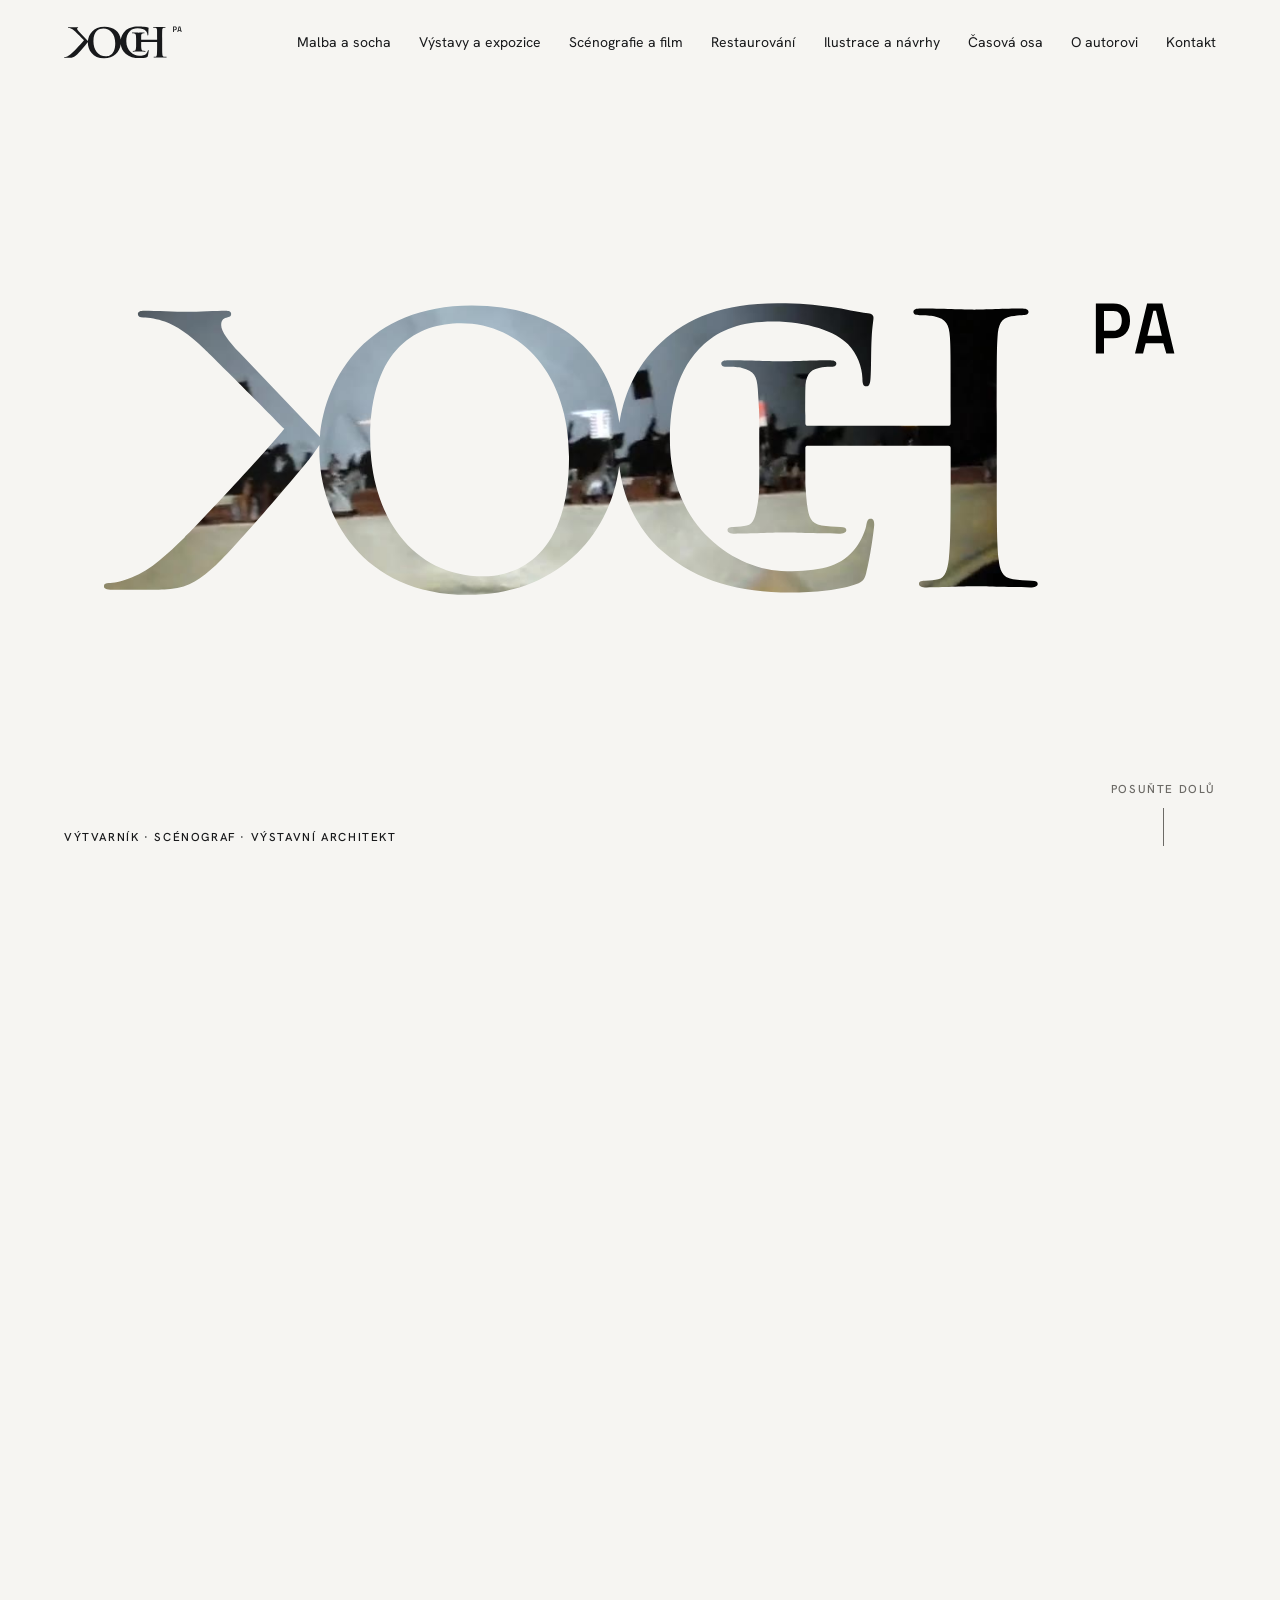
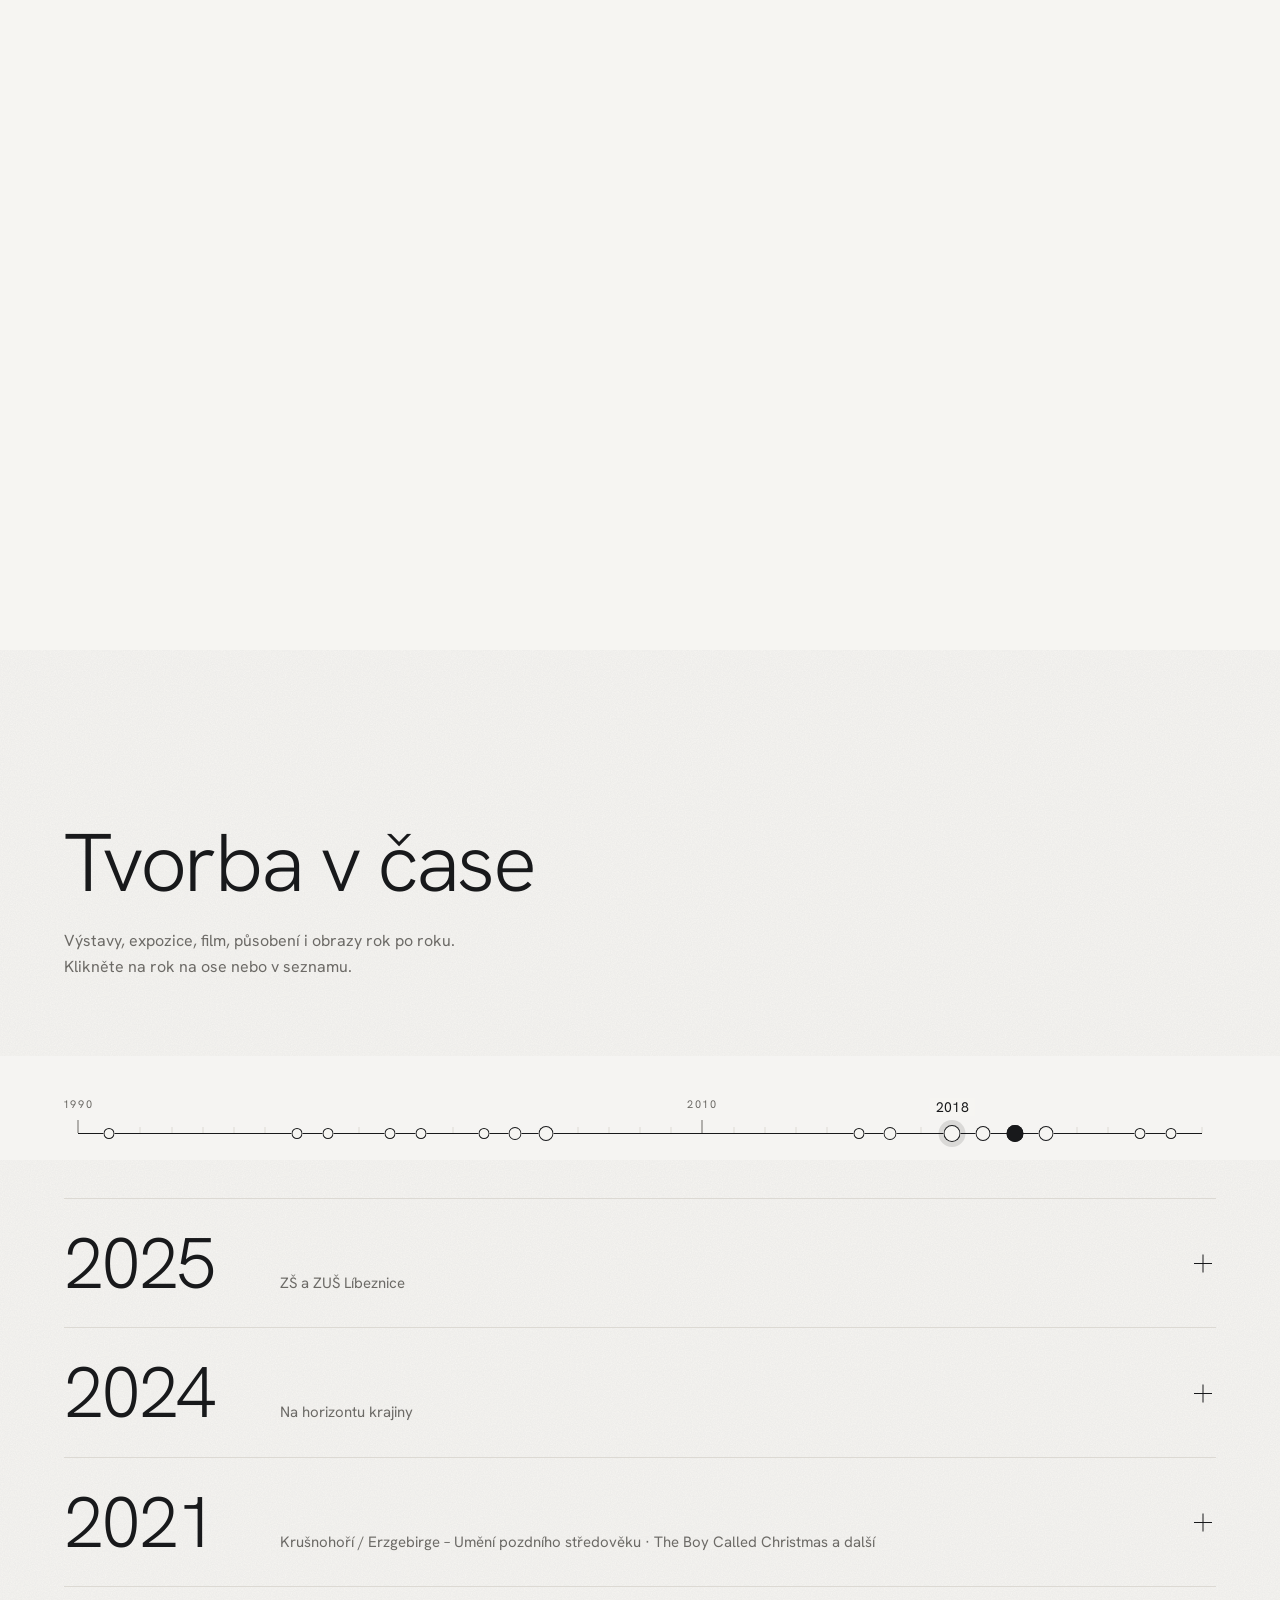
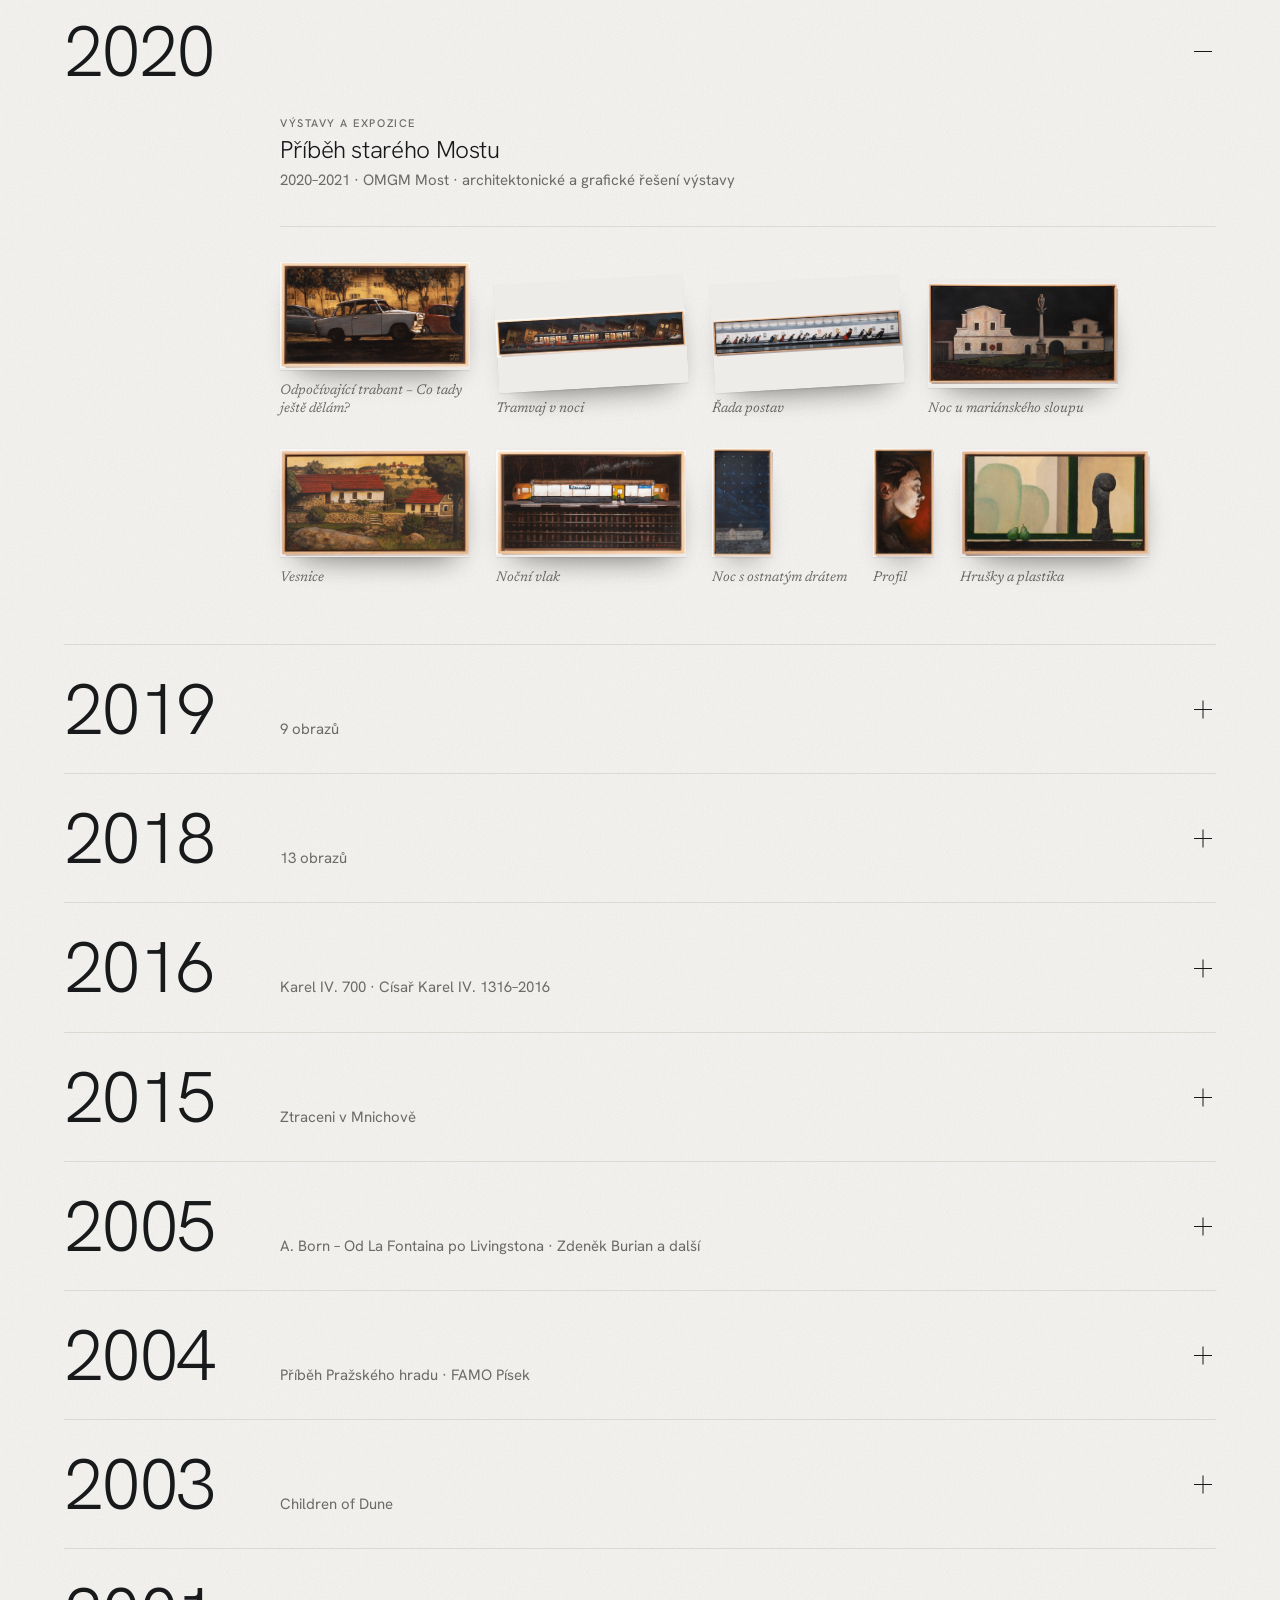
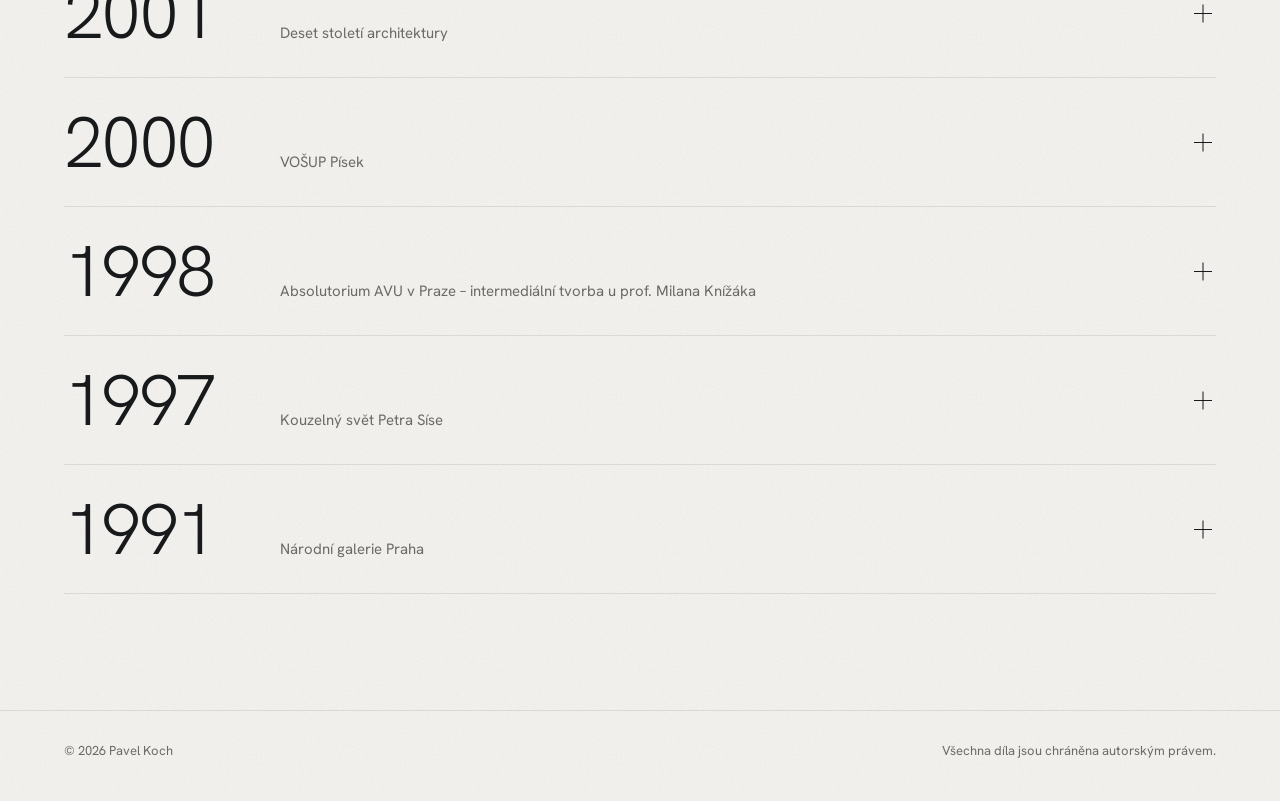
<file: index.html>
<!DOCTYPE html>
<html lang="cs">
<head>
<meta charset="utf-8">
<meta name="viewport" content="width=device-width, initial-scale=1">
<title>Pavel Koch – malba, výstavní architektura, scénografie</title>
<link rel="icon" href="images/favicon.svg?v=ko" type="image/svg+xml">
<meta name="description" content="Pavel Koch – výtvarník, scénograf a výstavní architekt. Malé obrazy na deskách, barevné plochy a plastiky. Díla k prohlédnutí i k zakoupení.">
<link rel="preconnect" href="https://fonts.googleapis.com">
<link rel="preconnect" href="https://fonts.gstatic.com" crossorigin>
<link href="https://fonts.googleapis.com/css2?family=Hanken+Grotesk:wght@300;400;500&family=Newsreader:ital,opsz,wght@1,6..72,400&display=swap" rel="stylesheet">
<link rel="stylesheet" href="styles.css?v=20261124c">
</head>
<body>
<div class="cursor" aria-hidden="true"><span>prohlédnout</span></div>

<header class="top">
  <a class="brand" href="#uvod" aria-label="Pavel Koch – úvod"><span class="sig" aria-hidden="true"></span></a>
  <nav class="nav" aria-label="Hlavní" data-catnav></nav>
  <button class="menu-btn" aria-expanded="false" aria-controls="mnav">Menu</button>
</header>
<div class="mnav" id="mnav" hidden data-catnav></div>

<main id="top">
  <section class="intro home" aria-label="Úvod">
    <div class="intro-stick">
      <video class="intro-vid" muted loop playsinline autoplay preload="auto" poster="images/video/karluv-most.jpg"><source src="images/video/karluv-most.mp4" type="video/mp4"></video>
      <div class="intro-veil" aria-hidden="true"></div>
      <h1 class="sr-only" data-name>Pavel Koch</h1>
      <p class="intro-cap">Výtvarník · scénograf · výstavní architekt</p>
      <p class="intro-hint" aria-hidden="true">Posuňte dolů</p>
      <a class="intro-more" href="#projekt-pohrebni-pruvod-karla-iv">Pohřební průvod Karla IV. · model, 9 m <span aria-hidden="true">→</span></a>
    </div>
  </section>

  <section class="index home" aria-label="Rozcestník">
    <p class="index-k" data-titles></p>
    <h2 class="index-h">Malba, výstavní architektura<br>a scénografie</h2>
    <ol class="index-list" data-index></ol>
  </section>

  <section class="cat page" id="kategorie" aria-live="polite">
    <div class="cat-head"><p class="crumb"></p><h2 class="cat-title"></h2></div>
    <div class="cat-grid"></div>
    <div class="cat-more"><h3 class="cat-more-h"></h3><ol class="cat-list"></ol></div>
  </section>

  <section class="folder page" id="projekt">
    <div class="fold-head">
      <p class="crumb"></p>
      <h2 class="fold-title"></h2>
      <dl class="fold-meta"></dl>
      <p class="fold-text"></p>
      <a class="fold-link outro-link" target="_blank" rel="noopener" hidden></a>
    </div>
    <div class="fold-video" hidden><video controls muted loop playsinline preload="metadata"></video></div>
    <div class="salon"></div>
    <nav class="fold-nav" aria-label="Další složky"></nav>
  </section>

<section class="time page" id="cas" aria-labelledby="cas-h">
<div class="time-head">
<p class="crumb"><a href="#uvod">Úvod</a> / Časová osa</p>
<h2 class="cat-title" id="cas-h">Tvorba v čase</h2>
<p class="time-lead">Výstavy, expozice, film, působení i obrazy rok po roku. Klikněte na rok na ose nebo v seznamu.</p>
</div>
<nav class="time-rail" aria-label="Roky"></nav>
<ol class="time-list"></ol>
</section>

<section class="author page" id="autor">
    <figure class="portrait"><div class="portrait-empty">Portrét autora<br><small>nahraje se v administraci</small></div></figure>
    <div class="author-text">
      <p class="titles" data-titles></p>
      <h2>O autorovi</h2>
      <div class="bio" data-bio></div>
      <blockquote data-quote></blockquote>
      <h3>Vybrané realizace</h3><p class="cv-sub">Výstavní architektura, scénografie a malba pro Pražský hrad, muzea a galerie</p>
      <ol class="cv"></ol>
      <dl class="facts"><dt>Film</dt><dd data-film></dd><dt>Vzdělání</dt><dd data-education></dd></dl>
      <a class="back" href="#uvod">← Zpět na úvod</a>
    </div>
  </section>

  <section class="contact page" id="kontakt">
    <h2>Kontakt</h2>
    <div class="contact-grid">
      <form name="poptavka" class="form" novalidate>
        <div class="field"><label for="f-jmeno">Jméno</label><input id="f-jmeno" name="jmeno" autocomplete="name" required></div>
        <div class="field"><label for="f-email">E-mail</label><input id="f-email" name="email" type="email" autocomplete="email" required></div>
        <div class="field"><label for="f-dilo">Dílo</label><select id="f-dilo" name="dilo"><option value="">Obecný dotaz</option></select></div>
        <div class="field"><label for="f-zprava">Zpráva</label><textarea id="f-zprava" name="zprava" rows="4"></textarea></div>
        <button class="btn" type="submit">Napsat e-mail</button>
        <p class="form-msg" role="status" aria-live="polite"></p>
      </form>
      <address class="direct">
        <p class="small">Napište nebo zavolejte přímo</p>
        <a class="big" data-email></a>
        <a class="big" data-phone></a>
        <a class="ig" data-instagram target="_blank" rel="noopener"></a>
        <p class="loc" data-location></p>
        <a class="back" href="#uvod">← Zpět na úvod</a>
      </address>
    </div>
  </section>
</main>

<footer class="foot">
    <span>© <span data-year></span> <span data-name>Pavel Koch</span></span>
  <span>Všechna díla jsou chráněna autorským právem.</span>
</footer>

<!-- Detail díla -->
<div class="viewer" tabindex="-1" role="dialog" aria-modal="true" aria-labelledby="v-title" hidden>
  <div class="v-stage">
    <div class="v-img"><img alt=""><div class="loupe" aria-hidden="true"></div>
      <div class="box3d" hidden><div class="cube"><i class="f front"></i><i class="f back"></i><i class="f left"></i><i class="f right"></i><i class="f top"></i><i class="f bottom"></i></div></div>
      <div class="compare" hidden><img class="c-before" alt=""><div class="c-after"><img alt=""></div><div class="c-handle" role="slider" tabindex="0" aria-label="Posun srovnání" aria-valuemin="0" aria-valuemax="100" aria-valuenow="50"><span></span></div><p class="c-lab l"></p><p class="c-lab r">Hotové dílo</p></div>
    </div>
    <div class="v-thumbs"></div>
    <p class="v-hint">Najeďte myší pro lupu · kliknutím přiblížíte</p>
  </div>
  <aside class="v-info">
    <p class="v-cat"></p>
    <h2 id="v-title"></h2>
    <dl class="v-meta"></dl>
    <p class="v-status"></p>
    <p class="v-desc"></p>
    <div class="v-actions">
      <button class="btn" data-inquire>Mám zájem o dílo</button>
      <div class="v-tools">
        <button class="chip" data-3d>Otočit desku ve 3D</button>
        <button class="chip" data-process>Jak vznikalo</button>
        <button class="chip" data-scale>Velikost v prostoru</button>
      </div>
    </div>
    <div class="v-nav">
      <button data-prev aria-label="Předchozí dílo">← Předchozí</button>
      <span class="v-count"></span>
      <button data-next aria-label="Další dílo">Další →</button>
    </div>
  </aside>
  <button class="v-close" aria-label="Zavřít">Zavřít</button>

  <div class="scale" hidden>
    <div class="scale-room">
      <div class="scale-wall"></div>
      <div class="scale-floor"></div>
      <img class="scale-art" alt="">
      <div class="scale-plinth"></div>
      <svg class="scale-person" viewBox="0 0 60 175" aria-hidden="true"><path d="M30 4a11 11 0 1 1 0 22a11 11 0 1 1 0-22zM17 30h26c6 0 9 4 9 10l-3 50c0 3-2 5-5 5l-2 76c0 2-2 4-4 4h-4c-2 0-3-2-3-4l-1-60h-2l-1 60c0 2-1 4-3 4h-4c-2 0-4-2-4-4l-2-76c-3 0-5-2-5-5L8 40c0-6 3-10 9-10z"/></svg>
    </div>
    <p class="scale-cap"></p>
    <button class="btn ghost scale-back">Zpět na detail</button>
  </div>
</div>

<script src="app.js?v=20261124d"></script>
</body>
</html>
</file>
<file: styles.css>
/*
VOICE: tichá, přesná galerie – díla mluví, web mlčí
IDEA: zeď galerie s muzejními štítky; detail jako pohled zblízka s lupou
PICTURE: dílo zavěšené na zdi se skutečným stínem, štítek vedle
COLOUR and TYPE: galerijní bílá, grafitová, jediný akcent = tečky stavu; Newsreader + Hanken Grotesk
LAYOUT: „salonní“ zavěšení v nepravidelném rytmu, hodně vzduchu, mobil v jednom sloupci
*/
:root{
  color-scheme:light;
  --wall:#f6f5f2;--wall2:#eeece8;--ink:#18191b;--mute:#6c6a66;--line:#dcd9d3;
  --ok:#4c6a55;--res:#a8843b;--sold:#9b3a31;
  --serif:"Newsreader",Georgia,"Times New Roman",serif;
  --sans:"Hanken Grotesk",system-ui,-apple-system,"Segoe UI",sans-serif;
  --pad:max(5vw,20px);
  --ease:cubic-bezier(.22,.61,.24,1);
}
*{box-sizing:border-box;min-width:0}
[hidden]{display:none!important}
html{scroll-padding-top:80px;overflow-x:clip}
body{margin:0;background:var(--wall);color:var(--ink);font:17px/1.6 var(--sans);overflow-x:clip;-webkit-font-smoothing:antialiased}
img{display:block;max-width:100%}
a{color:inherit}
button{font:inherit;color:inherit;background:none;border:0;padding:0;cursor:pointer}
:focus-visible{outline:1px solid var(--ink);outline-offset:4px}
h1,h2,h3{font-family:var(--serif);font-weight:300;line-height:1.05;margin:0;text-wrap:balance}
::selection{background:var(--ink);color:var(--wall)}

/* hlavička */
.top{position:fixed;inset:0 0 auto;z-index:20;display:flex;align-items:center;justify-content:space-between;padding:22px var(--pad);transition:transform .5s var(--ease),background .4s}
.top.scrolled{background:color-mix(in srgb,var(--wall) 88%,transparent);backdrop-filter:blur(10px);-webkit-backdrop-filter:blur(10px)}
.top.hide{transform:translateY(-100%)}
.brand{font-family:var(--serif);font-size:21px;text-decoration:none;letter-spacing:.01em}
.nav{display:flex;gap:36px}
.nav a,.menu-btn{font-size:15px;text-decoration:none;position:relative;padding:6px 0}
.nav a::after{content:"";position:absolute;left:0;right:0;bottom:2px;height:1px;background:currentColor;transform:scaleX(0);transform-origin:right;transition:transform .45s var(--ease)}
.nav a:hover::after{transform:scaleX(1);transform-origin:left}
.menu-btn{display:none;min-height:44px}
.mnav{position:fixed;inset:0;z-index:19;background:var(--wall);display:flex;flex-direction:column;justify-content:center;align-items:center;gap:10px}
.mnav a{font-family:var(--serif);font-size:44px;font-weight:300;text-decoration:none;padding:8px 20px}

/* odhalení nadpisů */
.mask{display:block;overflow:hidden;padding-bottom:.2em;margin-bottom:-.2em}
.mask>span{display:inline-block;transform:translateY(105%);transition:transform 1.3s var(--ease)}
.in .mask>span,.mask.in>span{transform:none}
/* zavěšené dílo */
.hung{position:relative;cursor:none}
.hung:active img{transform:scale(.985)}
.hung img{transition:transform 1.1s var(--ease),box-shadow 1.1s var(--ease)}
.is-flat img{box-shadow:0 1px 1px rgba(20,18,15,.07),0 22px 40px -22px rgba(20,18,15,.42),14px 30px 60px -40px rgba(20,18,15,.3)}
.hung:hover img{transform:translateY(-4px)}
.is-flat.hung:hover img{box-shadow:0 1px 1px rgba(20,18,15,.07),0 34px 56px -26px rgba(20,18,15,.45),18px 40px 80px -44px rgba(20,18,15,.32)}

/* muzejní štítek */
.label{font-size:13.5px;line-height:1.5;color:var(--mute);max-width:280px}
.label b{display:block;font:italic 400 19px/1.25 var(--serif);color:var(--ink);margin-bottom:3px}
.label .st{display:inline-flex;align-items:center;gap:7px;margin-top:4px;color:var(--ink)}
.dot{width:7px;height:7px;border-radius:50%;background:var(--ok);flex:none}
.dot.res{background:var(--res)}.dot.sold{background:var(--sold)}.dot.priv{background:var(--mute)}

.salon{display:flex;flex-wrap:wrap;column-gap:max(28px,3.5%);row-gap:clamp(64px,7vw,110px);align-items:flex-start}
.piece{margin:0;display:flex;flex-direction:column;gap:18px;flex:none}
.piece .hung{display:block;width:100%}
.piece img{width:100%;object-fit:cover;background:var(--wall2)}
.piece:not(:has(.is-flat)) img{object-fit:contain}
.piece.gone{display:none}
.demo-note{margin:80px 0 0;font-size:13px;color:var(--mute)}

/* o autorovi */
.author{display:grid;grid-template-columns:minmax(0,5fr) minmax(0,6fr);gap:clamp(32px,7vw,120px);padding:clamp(80px,10vw,150px) var(--pad);background:var(--wall2)}
.portrait{margin:0;position:sticky;top:110px;align-self:start}
.portrait img{width:100%;aspect-ratio:4/5;object-fit:cover}
.portrait-empty{aspect-ratio:4/5;display:grid;place-items:center;text-align:center;border:1px solid var(--line);color:var(--mute);font-family:var(--serif);font-size:20px;font-style:italic}
.portrait-empty small{font:13px var(--sans);font-style:normal}
.author h2{font-size:clamp(40px,4.6vw,68px);margin-bottom:36px}
.bio p{margin:0 0 1.1em;max-width:58ch}
blockquote{margin:48px 0;padding:0;font:italic 300 clamp(24px,2.4vw,32px)/1.3 var(--serif);max-width:26ch}
.author h3{font-size:24px;margin:56px 0 6px}
.cv-sub{margin:0 0 18px;font-size:14px;color:var(--mute)}
.titles{margin:0 0 10px;font-size:14px;color:var(--mute)}
.facts{display:grid;grid-template-columns:110px minmax(0,1fr);gap:12px 16px;margin:34px 0 0;font-size:15px}
.facts dt{color:var(--mute)}.facts dd{margin:0}
.cv{list-style:none;margin:0;padding:0;border-top:1px solid var(--line)}
.cv li{padding:14px 0;border-bottom:1px solid var(--line);font-size:16px}
.cv li em{font-style:normal;color:var(--mute)}
.cv b{font-weight:500;font-variant-numeric:tabular-nums}

/* kontakt */
.contact{padding:clamp(90px,12vw,180px) var(--pad) clamp(70px,8vw,120px)}
.contact h2{font-size:clamp(34px,4.4vw,64px);max-width:18ch;margin-bottom:clamp(48px,6vw,90px)}
.contact-grid{display:grid;grid-template-columns:minmax(0,7fr) minmax(0,4fr);gap:clamp(40px,8vw,140px)}
.form{display:grid;gap:30px;max-width:640px}
.field{display:grid;gap:4px}
.field label{font-size:13px;color:var(--mute)}
.field input,.field select,.field textarea{font:300 22px/1.4 var(--serif);color:var(--ink);background:transparent;border:0;border-bottom:1px solid var(--line);padding:8px 0 10px;border-radius:0;transition:border-color .3s;-webkit-appearance:none;appearance:none;width:100%}
.field select{background:url("data:image/svg+xml,%3Csvg xmlns='http://www.w3.org/2000/svg' width='12' height='8'%3E%3Cpath d='M1 1l5 5 5-5' fill='none' stroke='%2318191b'/%3E%3C/svg%3E") no-repeat right 4px center}
.field textarea{resize:vertical;min-height:110px}
.field input:focus,.field select:focus,.field textarea:focus{outline:0;border-bottom-color:var(--ink)}
.btn{justify-self:start;min-height:52px;padding:14px 30px;background:var(--ink);color:var(--wall);border-radius:60px;font-size:15px;letter-spacing:.01em;transition:transform .4s var(--ease),background .3s}
.btn:hover{transform:translateY(-2px)}
.btn.ghost{background:transparent;color:var(--ink);box-shadow:inset 0 0 0 1px var(--ink)}
.form-msg{margin:0;font-size:15px;min-height:1.4em}
.direct{font-style:normal;display:flex;flex-direction:column;gap:8px}
.direct .small{margin:0 0 10px;font-size:13px;color:var(--mute)}
.direct .big{font:300 clamp(22px,2vw,28px)/1.3 var(--serif);text-decoration:none;overflow-wrap:anywhere;width:fit-content;background:linear-gradient(currentColor,currentColor) 0 100%/0 1px no-repeat;transition:background-size .5s var(--ease)}
.direct .big:hover{background-size:100% 1px}
.direct .ig{margin-top:14px;font-size:15px}
.loc{margin:22px 0 0;color:var(--mute);font-size:15px}
.foot{display:flex;justify-content:space-between;flex-wrap:wrap;gap:12px;padding:30px var(--pad) 40px;border-top:1px solid var(--line);font-size:13px;color:var(--mute)}

/* kurzor */
.cursor{--c:var(--ink);--b:var(--wall);position:fixed;left:0;top:0;z-index:60;pointer-events:none;opacity:0;transition:opacity .3s}
.cursor::before{content:"";position:absolute;left:-3px;top:-3px;width:6px;height:6px;border-radius:50%;background:var(--c);transition:background-color .3s}
.cursor span{position:absolute;left:12px;top:-12px;padding:3px 10px 4px;border-radius:20px;background:color-mix(in srgb,var(--b) 86%,transparent);-webkit-backdrop-filter:blur(6px);backdrop-filter:blur(6px);font:italic 400 15px/18px var(--serif);color:var(--c);white-space:nowrap;opacity:0;transform:translateX(-6px);transition:opacity .35s var(--ease),transform .5s var(--ease)}
.cursor.big span{opacity:1;transform:none}
.cursor.lt{--c:#ece6dc;--b:#0b0d11}
.cursor{filter:drop-shadow(0 0 1.5px rgba(255,255,255,.5))}
.cursor.lt{filter:drop-shadow(0 0 1.5px rgba(0,0,0,.45))}
@media (hover:hover) and (pointer:fine){
  .cursor.on{opacity:1}
  html,body,a,button,.hung,.tile{cursor:none}
  input,textarea,select,.viewer,.viewer *{cursor:auto}
  .viewer button,.viewer a,.viewer label{cursor:pointer}
}
@media not ((hover:hover) and (pointer:fine)){.hung{cursor:pointer}}

/* odhalení při scrollu */
.rv{opacity:0;transform:translateY(28px)}
.rv.in{opacity:1;transform:none;transition:opacity 1.1s var(--ease),transform 1.3s var(--ease)}
.rv-img .hung{clip-path:inset(0 0 100% 0)}
.rv-img.in .hung{clip-path:inset(0);transition:clip-path 1.4s var(--ease)}

/* detail */
.viewer{position:fixed;inset:0;z-index:40;background:var(--wall);display:grid;grid-template-columns:minmax(0,1fr) 400px;opacity:0;transition:opacity .5s var(--ease)}
.viewer.open{opacity:1}
.v-stage{position:relative;display:flex;flex-direction:column;align-items:center;justify-content:center;padding:70px 40px 30px;background:var(--wall2);overflow:hidden}
.v-img{position:relative;flex:1;display:flex;align-items:center;justify-content:center;width:100%;min-height:0;cursor:zoom-in;touch-action:pan-y}
.v-img img{max-width:100%;max-height:100%;object-fit:contain;transition:transform .5s var(--ease),opacity .4s;user-select:none;-webkit-user-drag:none}
.v-img.zoom{cursor:grab;touch-action:none}
.v-img.zoom img{transition:none}
.loupe{position:absolute;width:220px;height:220px;border-radius:50%;pointer-events:none;box-shadow:0 0 0 1px rgba(255,255,255,.7),0 20px 50px -10px rgba(0,0,0,.45);background-repeat:no-repeat;opacity:0;transition:opacity .25s;left:0;top:0}
.v-img.lens .loupe{opacity:1}
.v-thumbs{display:flex;gap:10px;margin-top:20px;min-height:0}
.v-thumbs button{width:58px;height:58px;opacity:.45;transition:opacity .3s}
.v-thumbs button[aria-current=true]{opacity:1;box-shadow:0 0 0 1px var(--ink)}
.v-thumbs img{width:100%;height:100%;object-fit:cover}
.v-hint{margin:14px 0 0;font-size:12.5px;color:var(--mute)}
.v-info{padding:110px 44px 36px;display:flex;flex-direction:column;overflow-y:auto}
.v-cat{margin:0 0 14px;font-size:13px;color:var(--mute)}
.v-info h2{font-size:clamp(34px,3vw,46px);font-style:italic;margin-bottom:26px}
.v-meta{display:grid;grid-template-columns:auto minmax(0,1fr);gap:8px 20px;margin:0 0 22px;font-size:15px}
.v-meta dt{color:var(--mute)}.v-meta dd{margin:0}
.v-status{display:flex;align-items:center;gap:9px;margin:0 0 22px;font-size:15px}
.v-desc{margin:0 0 30px;color:#3b3b3c;font-size:16px}
.v-desc:empty{display:none}
.v-actions{display:flex;flex-direction:column;gap:12px}
.v-actions .btn{justify-self:stretch;width:100%}
.v-nav{margin-top:auto;padding-top:34px;display:flex;justify-content:space-between;align-items:center;font-size:14px}
.v-nav button{min-height:44px;color:var(--mute);transition:color .3s}.v-nav button:hover{color:var(--ink)}
.v-count{font-size:13px;color:var(--mute);font-variant-numeric:tabular-nums}
.v-close{position:absolute;top:22px;right:var(--pad);min-height:44px;padding:0 4px;font-size:15px;z-index:3}

/* měřítko */
.scale{position:fixed;inset:0;z-index:45;background:var(--wall);display:flex;flex-direction:column;align-items:center;justify-content:center;padding:70px 20px 30px;gap:18px}
.scale-room{position:relative;width:min(92vw,1100px);height:min(64svh,620px);overflow:hidden}
.scale-wall{position:absolute;inset:0 0 14%;background:linear-gradient(#efede9,#e6e3de)}
.scale-floor{position:absolute;inset:86% 0 0;background:linear-gradient(#cdc6bb,#bdb5a8)}
.scale-art{position:absolute;bottom:0;transition:all .8s var(--ease)}
.scale-art.flat{box-shadow:0 18px 30px -16px rgba(0,0,0,.45)}
.scale-plinth{position:absolute;background:linear-gradient(90deg,#f7f6f3,#e4e1dc);box-shadow:inset 0 1px #fff,8px 6px 18px -8px rgba(0,0,0,.25)}
.scale-person{position:absolute;fill:#9c968c;opacity:.55}
.scale-cap{margin:0;font-size:14px;color:var(--mute);text-align:center}

@media (max-width:1000px){
  .viewer{grid-template-columns:minmax(0,1fr);grid-template-rows:62svh auto;overflow-y:auto}
  .v-stage{padding:64px 16px 16px}
  .v-info{padding:30px var(--pad) 40px;overflow:visible}
  .v-hint{display:none}
}
@media (max-width:800px){
  body{font-size:16px}
  .nav{display:none}.menu-btn{display:block}
  .salon{row-gap:64px}
  .author{grid-template-columns:minmax(0,1fr)}
  .portrait{position:static;max-width:440px}
  .contact-grid{grid-template-columns:minmax(0,1fr)}
  .btn{width:100%;justify-self:stretch}
  .facts{grid-template-columns:minmax(0,1fr);gap:2px}.facts dd{margin-bottom:12px}
}
@media (prefers-reduced-motion:reduce){
  .mask>span{transform:none}
  *,*::before,*::after{animation:none!important;transition:none!important;scroll-behavior:auto!important}
  .rv{opacity:1;transform:none}.rv-img .hung{clip-path:none}
}
.viewer:focus{outline:0}

/* hlavička: logo vlevo, menu vpravo */
.top{justify-content:flex-start}.top .nav{margin-left:auto}
@media (max-width:800px){.menu-btn{margin-left:auto}}

/* ===== Díla odhalovaná scrollem ===== */
.piece .hung{overflow:hidden;will-change:clip-path}
.piece .hung img{transform-origin:50% 60%;will-change:transform}
.piece .label{will-change:transform,opacity}
.is-flat.hung{overflow:visible}

/* ===== Nástroje v detailu ===== */
.v-tools{display:flex;flex-wrap:wrap;gap:8px;margin-top:6px}
.chip{min-height:40px;padding:8px 16px;border-radius:40px;font-size:14px;box-shadow:inset 0 0 0 1px var(--line);transition:box-shadow .3s,background .3s,color .3s}
.chip:hover{box-shadow:inset 0 0 0 1px var(--ink)}
.chip[aria-pressed=true]{background:var(--ink);color:var(--wall);box-shadow:none}

/* 3D deska */
.box3d{position:absolute;inset:0;display:grid;place-items:center;perspective:1600px;cursor:grab;touch-action:none;z-index:2;background:var(--wall2)}
.box3d:active{cursor:grabbing}
.cube{position:relative;transform-style:preserve-3d;transition:transform .9s var(--ease)}
.cube.drag{transition:none}
.cube .f{position:absolute;left:50%;top:50%;backface-visibility:hidden}
.cube .front{background-size:cover;background-position:center;box-shadow:0 0 0 .5px rgba(0,0,0,.2)}
.cube .back{background:#5b4630 linear-gradient(135deg,#6a5338,#4b3a28)}
.cube .left,.cube .right{background:linear-gradient(90deg,#b99a6d,#e2cba3 45%,#c4a679)}
.cube .top,.cube .bottom{background:linear-gradient(#e6d1ab,#bf9f72)}
.box3d::after{content:"Táhněte myší nebo prstem";position:absolute;bottom:16px;left:0;right:0;text-align:center;font-size:12.5px;color:var(--mute)}
.box3d .shadow{position:absolute}

/* Jak vznikalo – srovnání */
.compare{position:absolute;inset:0;z-index:2;background:var(--wall2);user-select:none;touch-action:none;cursor:ew-resize;--x:50%}
.compare img{position:absolute;inset:0;width:100%;height:100%;object-fit:contain;pointer-events:none}
.c-after{position:absolute;inset:0;clip-path:inset(0 0 0 var(--x))}
.c-handle{position:absolute;top:0;bottom:0;left:var(--x);width:44px;margin-left:-22px;display:grid;place-items:center;cursor:ew-resize}
.c-handle::before{content:"";position:absolute;top:0;bottom:0;left:50%;width:1px;background:var(--ink);opacity:.7}
.c-handle span{position:relative;width:42px;height:42px;border-radius:50%;background:var(--wall);box-shadow:0 0 0 1px var(--ink),0 10px 30px -10px rgba(0,0,0,.4)}
.c-handle span::before{content:"‹ ›";position:absolute;inset:0;display:grid;place-items:center;font-size:17px;letter-spacing:4px;padding-left:3px}
.c-lab{position:absolute;top:14px;margin:0;font-size:13px;padding:6px 12px;border-radius:30px;background:var(--wall);color:var(--ink)}
.c-lab.l{left:14px}.c-lab.r{right:14px}
@media (prefers-reduced-motion:reduce){}

/* ===== Světlý dřevěný rám se stínovou spárou (jako autorovy rámy) ===== */
img.fr{box-sizing:border-box;border-style:solid;border-color:#dcc39b;border-image:linear-gradient(135deg,#ecdcbc,#d7b98c 45%,#c9a777) 1;background:#1a1613;object-fit:cover}
.cube .front.fr{box-sizing:border-box;border:solid #dcc39b;border-width:calc(var(--fw,12px));padding:6px;background-color:#1a1613;background-clip:content-box,padding-box;border-image:linear-gradient(135deg,#ecdcbc,#d7b98c 45%,#c9a777) 1}

/* ===== Podpis jako logo ===== */
.brand{display:block;line-height:0;padding:4px 0}
.sig{display:block;width:118px;height:33px;background:currentColor;-webkit-mask:url(images/logo-maska.svg) left center/contain no-repeat;mask:url(images/logo-maska.svg) left center/contain no-repeat;transition:width .5s var(--ease),transform .5s var(--ease)}
.brand:hover .sig{transform:scale(1.04)}
@media (max-width:800px){.sig{width:96px;height:27px}}

/* ===== Stránky z menu (hlavní stránka = galerie) ===== */
body:not([data-view=home]) .home{display:none!important}
body:not([data-view=kategorie]) #kategorie,body:not([data-view=projekt]) #projekt,body:not([data-view=autor]) #autor,body:not([data-view=kontakt]) #kontakt{display:none!important}
body:not([data-view]) .page{display:none!important}
.page{min-height:calc(100svh - 90px);padding-top:clamp(120px,14vw,170px)!important;animation:pg .6s var(--ease)}
@keyframes pg{from{opacity:0;transform:translateY(10px)}to{opacity:1;transform:none}}
.nav a[aria-current]{text-decoration:underline;text-underline-offset:6px;text-decoration-thickness:1px}
.back{display:inline-block;margin-top:clamp(48px,6vw,80px);font-size:15px;color:var(--mute);text-decoration:none;border-bottom:1px solid var(--line);padding-bottom:3px;transition:color .3s,border-color .3s}
.back:hover{color:var(--ink);border-color:var(--ink)}
.outro{padding:clamp(90px,11vw,170px) var(--pad) clamp(80px,9vw,140px);border-top:1px solid var(--line)}
.outro h2{font-size:clamp(32px,4vw,58px);max-width:20ch;margin-bottom:clamp(32px,4vw,52px)}
.outro-row{display:flex;flex-wrap:wrap;align-items:center;gap:18px 34px}
.outro .btn{display:inline-flex;align-items:center;text-decoration:none}
.outro-link{font-size:15px;color:var(--ink);text-decoration:none;border-bottom:1px solid var(--line);padding-bottom:3px;transition:border-color .3s}
.outro-link:hover{border-color:var(--ink)}
@media (prefers-reduced-motion:reduce){.page{animation:none}}

/* ===== Úmyslný náklon zavěšení ===== */
.hung img{rotate:var(--tilt,0deg)}
@media (max-width:559px){
  .salon{column-gap:16px;row-gap:44px}
  .piece{gap:12px}
  .piece .label{font-size:12px;line-height:1.45}
  .piece .label b{font-size:16px}
}

/* ===== Nová struktura 2026-11: logo, úvod s videem, kategorie a složky ===== */
.sr-only{position:absolute!important;width:1px;height:1px;overflow:hidden;clip:rect(0 0 0 0);white-space:nowrap}
.top .nav{gap:clamp(18px,2.2vw,34px)}
.nav a{font-size:14px;white-space:nowrap}
.top.over{color:var(--ink);background:transparent!important;backdrop-filter:none!important;-webkit-backdrop-filter:none!important}
.top.over .nav a[aria-current]{text-decoration:none}
.top.over.vid{color:#efe9e0}

/* úvod: tmavá plocha s vyříznutým logem, skrz písmena běží video */
.intro{--p:0;height:250vh;position:relative;background:var(--wall);color:var(--ink)}
.intro-stick{position:sticky;top:0;height:100svh;overflow:hidden}
.intro-vid{position:absolute;inset:0;width:100%;height:100%;object-fit:cover}
.intro-veil{position:absolute;inset:-1px;background:var(--wall);will-change:transform,opacity;contain:strict;
  -webkit-mask:url(images/logo-maska.svg) center/var(--lw,84vw) auto no-repeat,linear-gradient(#000,#000);-webkit-mask-composite:xor;
  mask:url(images/logo-maska.svg) center/var(--lw,84vw) auto no-repeat exclude,linear-gradient(#000,#000)}
.intro-cap{position:absolute;left:var(--pad);bottom:clamp(28px,6vh,60px);margin:0;font-size:14px;letter-spacing:.08em;opacity:calc(1 - var(--p) * 5)}
.intro-hint{position:absolute;right:var(--pad);bottom:clamp(28px,6vh,60px);margin:0;font-size:13px;color:var(--mute);opacity:calc(1 - var(--p) * 5)}
.intro-hint::after{content:"";display:block;width:1px;height:38px;margin:10px auto 0;background:currentColor;animation:hint 2.2s var(--ease) infinite;transform-origin:top}
@keyframes hint{0%{transform:scaleY(0)}50%{transform:scaleY(1);transform-origin:top}51%{transform-origin:bottom}100%{transform:scaleY(0);transform-origin:bottom}}
.intro-more{position:absolute;left:var(--pad);bottom:clamp(28px,6vh,60px);font-size:15px;text-decoration:none;color:#fff;padding:12px 20px;border:1px solid rgba(255,255,255,.55);border-radius:60px;background:rgba(20,20,22,.35);opacity:clamp(0,calc((var(--p) - .8) * 6),1);pointer-events:none;transition:background .3s}
.intro.end .intro-more{pointer-events:auto}
.intro-more:hover{background:rgba(20,20,22,.6)}
@media (prefers-reduced-motion:reduce){.intro{height:100svh}.intro-hint{display:none}}

/* rozcestník */
.index{padding:clamp(90px,12vw,170px) var(--pad) clamp(70px,9vw,130px)}
.index-k{margin:0 0 18px;font-size:14px;color:var(--mute);letter-spacing:.02em}
.index-h{font-size:clamp(38px,5.6vw,84px);max-width:16ch;margin-bottom:clamp(50px,7vw,100px)}
.index-list{list-style:none;margin:0;padding:0;border-top:1px solid var(--line)}
.index-list a{display:grid;grid-template-columns:70px 1fr auto;align-items:center;gap:20px;padding:clamp(20px,2.6vw,34px) 0;border-bottom:1px solid var(--line);text-decoration:none;position:relative}
.ix-n{font-size:13px;color:var(--mute)}
.ix-t{font-family:var(--serif);font-weight:300;font-size:clamp(28px,3.6vw,54px);line-height:1.05;transition:transform .6s var(--ease)}
.ix-c{font-size:14px;color:var(--mute)}
.ix-peek{position:absolute;right:clamp(130px,14vw,220px);top:50%;display:flex;gap:10px;transform:translateY(-50%);pointer-events:none}
.ix-peek img{height:clamp(60px,6vw,96px);width:auto;opacity:0;transform:translateY(14px);transition:opacity .45s var(--ease),transform .6s var(--ease);box-shadow:0 10px 24px -14px rgba(0,0,0,.45)}
.index-list a:hover .ix-t{transform:translateX(14px)}
.index-list a:hover .ix-peek img{opacity:1;transform:none}
.index-list a:hover .ix-peek img:nth-child(2){transition-delay:.06s}.index-list a:hover .ix-peek img:nth-child(3){transition-delay:.12s}
@media (max-width:800px){.index-list a{grid-template-columns:44px 1fr}.ix-c{grid-column:2;margin-top:-14px}.ix-peek{display:none}}

/* kategorie */
.cat,.folder{padding-left:var(--pad);padding-right:var(--pad);padding-bottom:clamp(70px,9vw,130px)}
.crumb{margin:0 0 14px;font-size:14px;color:var(--mute)}
.crumb a{text-decoration:none;border-bottom:1px solid var(--line)}
.crumb a:hover{border-color:currentColor;color:var(--ink)}
.cat-title,.fold-title{font-size:clamp(44px,6.4vw,100px);max-width:18ch}
.cat-grid{display:grid;grid-template-columns:repeat(3,minmax(0,1fr));gap:clamp(28px,3vw,48px) clamp(18px,2.2vw,34px);margin-top:clamp(44px,6vw,90px)}
.tile{display:block;text-decoration:none}
.tile-img{display:block;position:relative;aspect-ratio:4/3;overflow:hidden;background:var(--wall2)}
.tile-img img{width:100%;height:100%;object-fit:cover;transition:transform 1.1s var(--ease),filter .6s}
.tile:hover .tile-img img{transform:scale(1.045)}
.tile-play{position:absolute;left:16px;bottom:16px;width:44px;height:44px;border-radius:50%;background:rgba(20,20,22,.55);backdrop-filter:blur(4px)}
.tile-play::after{content:"";position:absolute;left:17px;top:14px;border-left:13px solid #fff;border-top:8px solid transparent;border-bottom:8px solid transparent}
.tile-t{display:block;margin-top:14px;font-family:var(--serif);font-size:clamp(21px,1.8vw,27px);font-weight:300;line-height:1.15}
.tile-m{display:block;margin-top:4px;font-size:13px;color:var(--mute)}
@media (max-width:900px){.cat-grid{grid-template-columns:repeat(2,minmax(0,1fr))}}
@media (max-width:560px){.cat-grid{grid-template-columns:1fr}}
.cat-more{margin-top:clamp(60px,8vw,120px);max-width:1100px}
.cat-grid[hidden]+.cat-more{margin-top:clamp(40px,5vw,70px)}
.cat-more-h{font-size:clamp(26px,2.6vw,38px);margin-bottom:18px}
.cat-list{list-style:none;margin:0;padding:0;border-top:1px solid var(--line)}
.cat-list li{display:grid;grid-template-columns:minmax(0,1.1fr) minmax(0,1.4fr) auto;gap:8px 30px;padding:20px 0;border-bottom:1px solid var(--line);align-items:baseline}
.cat-list b{font-family:var(--serif);font-weight:300;font-size:clamp(20px,1.7vw,25px);line-height:1.2}
.cat-list span{font-size:15px;color:var(--mute)}
.cat-list a{font-size:14px;white-space:nowrap}
@media (max-width:700px){.cat-list li{grid-template-columns:1fr}}

/* složka projektu */
.fold-head{max-width:900px;margin-bottom:clamp(44px,6vw,90px)}
.fold-meta{display:grid;grid-template-columns:auto 1fr;gap:6px 22px;margin:28px 0 0;font-size:15px}
.fold-meta dt{color:var(--mute)}.fold-meta dd{margin:0}
.fold-text{font-family:var(--serif);font-size:clamp(20px,1.8vw,26px);font-weight:300;line-height:1.4;margin:26px 0 0;max-width:36ch}
.fold-link{display:inline-block;margin-top:18px}
.fold-video{margin-bottom:clamp(50px,7vw,100px);background:#141416}
.fold-video video{display:block;width:100%;max-height:82svh;object-fit:contain}
.folder .salon{margin-bottom:20px}
.fold-nav{display:flex;justify-content:space-between;align-items:flex-end;gap:20px;flex-wrap:wrap;margin-top:clamp(40px,6vw,90px);padding-top:28px;border-top:1px solid var(--line)}
.fold-nav .back{margin-top:0}
.fold-next{text-decoration:none;font-family:var(--serif);font-size:clamp(22px,2.2vw,32px);font-weight:300;text-align:right}
.fold-next small{display:block;font-family:var(--sans);font-size:13px;color:var(--mute)}

/* patička s logem */
.foot{align-items:flex-end}
.foot-logo{flex-basis:100%;display:block;margin-bottom:30px;opacity:.9}
.foot-logo img{width:min(520px,70vw);height:auto}

/* ===== Galerijní dojem 2026-11-17 ===== */
/* papírová zrnitost – plocha působí jako tištěný katalog, ne jako obrazovka */
body,.author,.tile-img{background-image:url("data:image/svg+xml,%3Csvg xmlns='http://www.w3.org/2000/svg' width='180' height='180'%3E%3Cfilter id='n'%3E%3CfeTurbulence type='fractalNoise' baseFrequency='.85' numOctaves='3' stitchTiles='stitch'/%3E%3CfeColorMatrix values='0 0 0 0 .1 0 0 0 0 .09 0 0 0 0 .08 0 0 0 .07 0'/%3E%3C/filter%3E%3Crect width='180' height='180' filter='url(%23n)'/%3E%3C/svg%3E")}

/* muzejní popisky: drobné verzálky s prostrkáním */
.crumb,.index-k,.ix-n,.ix-c,.tile-m,.v-cat,.titles,.cv-sub,.fold-meta dt,.v-meta dt,.field label,.direct .small,.fold-next small,.intro-cap,.intro-hint,.v-count,.tile-n{font-family:var(--sans);font-size:11.5px;letter-spacing:.14em;text-transform:uppercase;font-weight:500}
.crumb a{border-bottom:0}
.ix-n,.tile-n{font-variant-numeric:tabular-nums}

/* složky v kategorii = obrazy zavěšené na zdi, ne ořezané karty */
.cat-grid{align-items:start;column-gap:clamp(28px,4vw,72px);row-gap:clamp(56px,6vw,96px)}
.cat-grid .tile:nth-child(3n+2){margin-top:clamp(40px,7vw,120px)}
.cat-grid .tile:nth-child(3n){margin-top:clamp(16px,3vw,48px)}
.tile-img{aspect-ratio:5/4;background-color:var(--wall2);display:grid;place-items:center;padding:11%;overflow:visible;transition:background-color .6s var(--ease)}
.tile-img img{width:auto;height:auto;max-width:100%;max-height:100%;object-fit:contain;box-shadow:0 1px 1px rgba(20,18,15,.07),0 22px 40px -22px rgba(20,18,15,.45),14px 30px 60px -40px rgba(20,18,15,.3);transition:transform 1.1s var(--ease),box-shadow 1.1s var(--ease)}
.tile:hover .tile-img{background-color:#e8e5df}
.tile:hover .tile-img img{transform:translateY(-6px)}
.tile-cap{display:grid;grid-template-columns:auto 1fr;column-gap:14px;align-items:baseline;margin-top:18px}
.tile-n{color:var(--mute)}
.tile-t{margin-top:0;font-style:italic}
.tile-m{grid-column:2;margin-top:6px}
.tile-play{left:auto;right:16px;bottom:16px}
@media (max-width:900px){.cat-grid .tile:nth-child(n){margin-top:0}.cat-grid .tile:nth-child(2n){margin-top:clamp(40px,8vw,80px)}}
@media (max-width:560px){.cat-grid .tile:nth-child(n){margin-top:0}}

/* realizace bez fotek: pevné sloupce, ať řádky lícují */
.cat-list li{grid-template-columns:minmax(0,1fr) minmax(0,1.25fr) 120px}
.cat-list li>a{justify-self:end}
@media (max-width:700px){.cat-list li{grid-template-columns:1fr}.cat-list li>a{justify-self:start}}

/* štítky děl se nezalamují do sloupečku */
.piece{align-items:flex-start}
.piece .label{min-width:150px;max-width:260px}

/* portrét: černobílý, jako v katalogu výstavy */
.portrait img{filter:grayscale(1) contrast(1.04);transition:filter 1.2s var(--ease)}
.portrait:hover img{filter:grayscale(0)}

/* nadpisy stránek o kus odvážněji */
.cat-title,.fold-title{letter-spacing:-.02em}


/* ===== Patička bez velkého loga (2026-11-24) ===== */
.foot-logo{display:none}

/* ===== Časová osa (2026-11-24) ===== */
body:not([data-view=cas]):not([data-view=home]) #cas{display:none!important}
.time{padding-left:var(--pad);padding-right:var(--pad);padding-bottom:clamp(70px,9vw,130px)}
.time-lead{margin:22px 0 0;max-width:46ch;color:var(--mute);font-size:16px}
.time-rail{position:sticky;top:70px;z-index:5;margin:clamp(40px,6vw,80px) calc(var(--pad) * -1) 0;padding:38px var(--pad) 26px;background:color-mix(in srgb,var(--wall) 92%,transparent);backdrop-filter:blur(8px);-webkit-backdrop-filter:blur(8px);overflow-x:auto;scrollbar-width:none;transition:top .5s var(--ease)}
.time-rail::-webkit-scrollbar{display:none}
.top.hide~main .time-rail{top:0}
.tr-line{position:relative;height:40px;min-width:760px;border-bottom:1px solid var(--ink);margin:0 14px}
.tr-tick,.tr-dec,.tr-dot{position:absolute;left:var(--x);bottom:0;transform:translateX(-50%)}
.tr-tick{width:1px;height:6px;background:var(--line)}
.tr-dec{width:1px;height:13px;background:var(--mute)}
.tr-dec span{position:absolute;bottom:19px;left:50%;transform:translateX(-50%);font-size:11px;letter-spacing:.14em;color:var(--mute);font-style:normal}
.tr-dot{--s:calc(9px + var(--n) * 2px);width:var(--s);height:var(--s);bottom:calc(var(--s) / -2);border-radius:50%;background:var(--wall);box-shadow:inset 0 0 0 1px var(--ink);transition:background .3s,transform .4s var(--ease)}
.tr-dot::before{content:"";position:absolute;inset:-10px}
.tr-dot span{position:absolute;bottom:calc(100% + 9px);left:50%;transform:translate(-50%,4px);font:italic 300 16px/1 var(--serif);opacity:0;transition:opacity .3s,transform .4s var(--ease);white-space:nowrap;pointer-events:none}
.tr-dot:hover,.tr-dot.on{background:var(--ink)}
.tr-dot:hover{transform:translateX(-50%) scale(1.2)}
.tr-dot:hover span,.tr-dot.cur span{opacity:1;transform:translate(-50%,0)}
.tr-dot.cur{box-shadow:inset 0 0 0 1px var(--ink),0 0 0 5px color-mix(in srgb,var(--ink) 12%,transparent)}
.time-list{list-style:none;margin:clamp(24px,3vw,40px) 0 0;padding:0;border-top:1px solid var(--line)}
.ty{border-bottom:1px solid var(--line);scroll-margin-top:190px}
.ty-h{display:grid;grid-template-columns:clamp(120px,15vw,230px) minmax(0,1fr) 22px;align-items:baseline;gap:24px;width:100%;padding:clamp(18px,2.4vw,30px) 0;text-align:left}
.ty-y{font:300 clamp(44px,5.6vw,88px)/.95 var(--serif);letter-spacing:-.03em;transition:transform .6s var(--ease)}
.ty-s{font-size:15px;color:var(--mute);overflow:hidden;text-overflow:ellipsis;white-space:nowrap}
.ty-i{position:relative;width:18px;height:18px;align-self:center}
.ty-i::before,.ty-i::after{content:"";position:absolute;left:0;right:0;top:50%;height:1px;background:currentColor;transition:transform .5s var(--ease)}
.ty-i::after{transform:rotate(90deg)}
.ty.open .ty-i::after{transform:rotate(0)}
.ty-h:hover .ty-y{transform:translateX(12px)}
.ty.open .ty-s{opacity:0}
.ty-b{display:grid;grid-template-rows:0fr;transition:grid-template-rows .8s var(--ease)}
.ty.open .ty-b{grid-template-rows:1fr}
.ty-in{overflow:hidden;min-height:0}
.ty-c{padding:0 0 clamp(40px,4.5vw,70px) calc(clamp(120px,15vw,230px) + 24px);transform-origin:50% 0;transform:perspective(1400px) rotateX(-28deg) translateY(-14px);opacity:0;transition:transform 1s var(--ease),opacity .7s var(--ease)}
.ty.open .ty-c{transform:none;opacity:1}
.ty-items{list-style:none;margin:0;padding:0;display:grid;gap:20px;max-width:880px}
.ty-items li{display:grid;gap:3px}
.ty-items small{font-size:11px;letter-spacing:.14em;text-transform:uppercase;font-weight:500;color:var(--mute)}
.ty-items a,.ty-items b{font:300 clamp(21px,1.9vw,28px)/1.2 var(--serif);text-decoration:none;width:fit-content}
.ty-items a{background:linear-gradient(currentColor,currentColor) 0 100%/0 1px no-repeat;transition:background-size .5s var(--ease)}
.ty-items a:hover{background-size:100% 1px}
.ty-items span{font-size:15px;color:var(--mute)}
.ty-works{display:flex;flex-wrap:wrap;gap:30px 26px;align-items:flex-end}
.ty-items+.ty-works{margin-top:34px;padding-top:34px;border-top:1px solid var(--line)}
.ty-w{display:flex;flex-direction:column;align-items:flex-start;gap:12px;max-width:190px;text-align:left;transform-origin:50% 0}
.ty-w img{height:clamp(84px,8.5vw,124px);width:auto;max-width:190px;object-fit:contain;rotate:var(--t,0deg);box-shadow:0 1px 1px rgba(20,18,15,.07),0 16px 28px -16px rgba(20,18,15,.45),10px 22px 40px -30px rgba(20,18,15,.3);background:var(--wall2);transition:transform .8s var(--ease)}
.ty-w span{font:italic 400 14px/1.3 var(--serif);color:var(--mute)}
.ty-w:hover img{transform:translateY(-5px)}
.ty.open .ty-w{animation:tyHang 1s var(--ease) both;animation-delay:calc(.15s + var(--k,0) * 45ms)}
@keyframes tyHang{from{opacity:0;transform:perspective(700px) rotateX(-55deg)}to{opacity:1;transform:none}}
@media (max-width:700px){
.time-rail{top:58px;padding-top:34px}
.ty-h{grid-template-columns:88px minmax(0,1fr) 20px;gap:14px}
.ty-y{font-size:40px}
.ty-s{white-space:normal;font-size:13px;display:-webkit-box;-webkit-line-clamp:2;-webkit-box-orient:vertical}
.ty-c{padding-left:0}
.ty-w{max-width:42vw}.ty-w img{max-width:42vw;height:96px}
}
@media (prefers-reduced-motion:reduce){.ty-c{transform:none}.ty.open .ty-w{animation:none}}

.tr-dot span{background:var(--wall);padding:2px 6px;z-index:1}
.tr-dot:hover,.tr-dot.cur{z-index:2}

/* ===== Úvod: místo rozcestníku časová osa (2026-11-24) ===== */
.index{display:none!important}
body[data-view=home] #cas{animation:none;min-height:0}
body[data-view=home] #cas .crumb{display:none}

/* ===== Bez patkového písma (2026-11-24): táta nemá rád patky – zůstávají jen drobně u názvů děl ===== */
:root{--serif:var(--sans);--accent:"Newsreader",Georgia,"Times New Roman",serif}
h1,h2,h3,.cat-title,.fold-title,.author h2,.contact h2,.ty-y,.ix-t{font-weight:300;letter-spacing:-.035em}
blockquote,.v-info h2,.tile-t,.portrait-empty,.tr-dot span,.cursor span,.field input,.field select,.field textarea,.mnav a,.fold-next,.direct .big,.cat-list b,.ty-items a,.ty-items b,.fold-text{font-style:normal}
.tile-t,.cat-list b,.ty-items a,.ty-items b,.fold-next,.direct .big,.fold-text{letter-spacing:-.015em}
.tr-dot span{font-weight:400;font-size:14px;letter-spacing:.02em}
.cursor span{font-size:13px;letter-spacing:.02em}
.label b{font:italic 400 17px/1.25 var(--accent)}
.ty-w span{font:italic 400 14px/1.3 var(--accent)}
</file>
